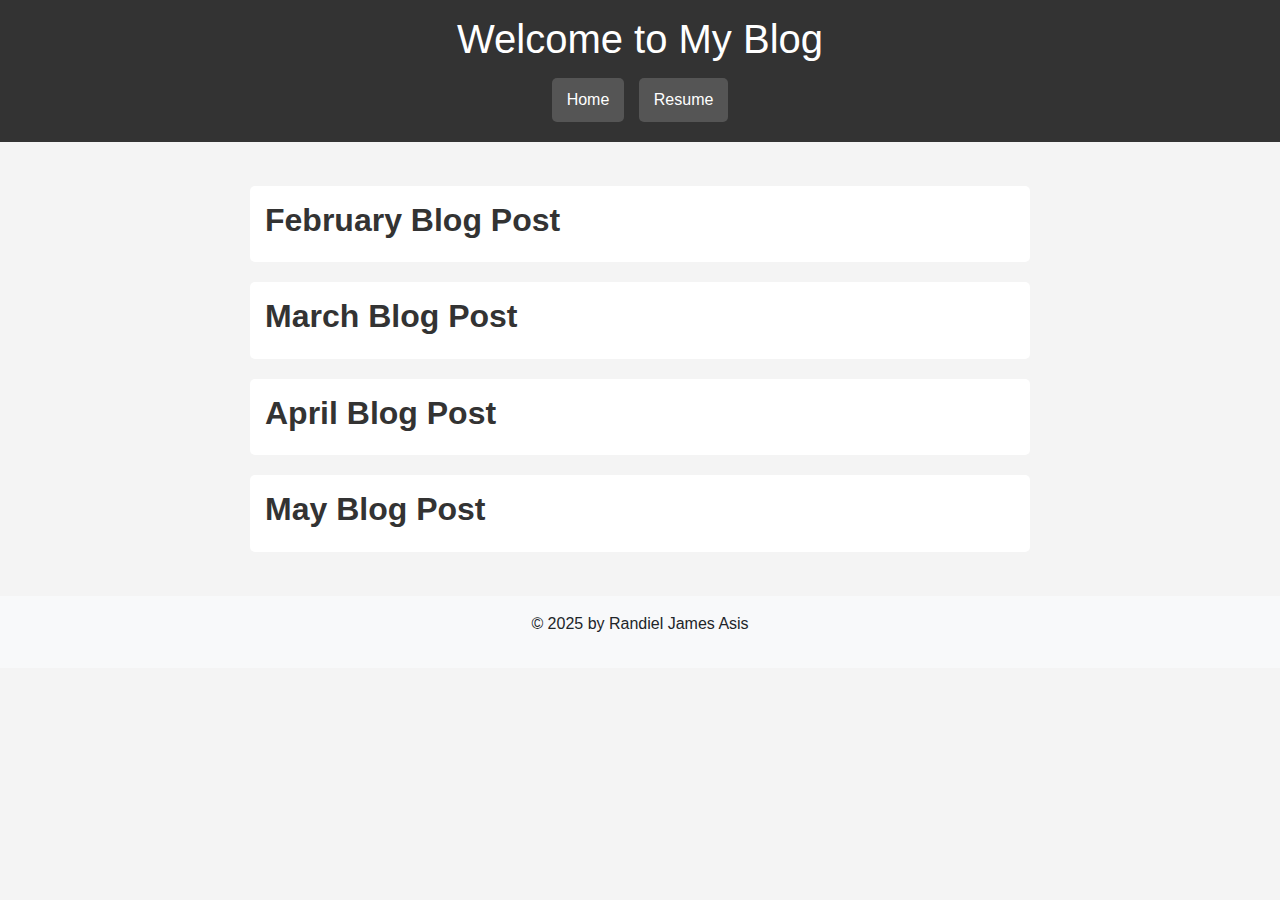
<file: index.html>
<!DOCTYPE html>
<html lang="en">
<head>
    <meta charset="UTF-8">
    <meta name="viewport" content="width=device-width, initial-scale=1.0">
    <title>My Blog</title>
    <!-- Bootstrap CSS -->
    <link href="https://cdn.jsdelivr.net/npm/bootstrap@5.3.0/dist/css/bootstrap.min.css" rel="stylesheet">
    <link rel="stylesheet" href="css/styles.css">
    <link rel="icon" type="image/png" href="images/Logo.png">
</head>
<body>

    <header>
        <h1>Welcome to My Blog</h1>
        <nav>
            <a href="index.html" class="btn btn-custom">Home</a>
            <a href="resume.html" class="btn btn-custom">Resume</a>
        </nav>
    </header>
    
    <main class="container my-4">
        <div id="posts-container" class="row"></div>
    </main>
    <footer class="text-center py-3 bg-light">
        <p>© 2025 by Randiel James Asis</p>
    </footer>
    <!-- Bootstrap JS Bundle -->
    <script src="https://cdn.jsdelivr.net/npm/bootstrap@5.3.0/dist/js/bootstrap.bundle.min.js"></script>
    <script src="script.js"></script>

</body>
</html>
</file>
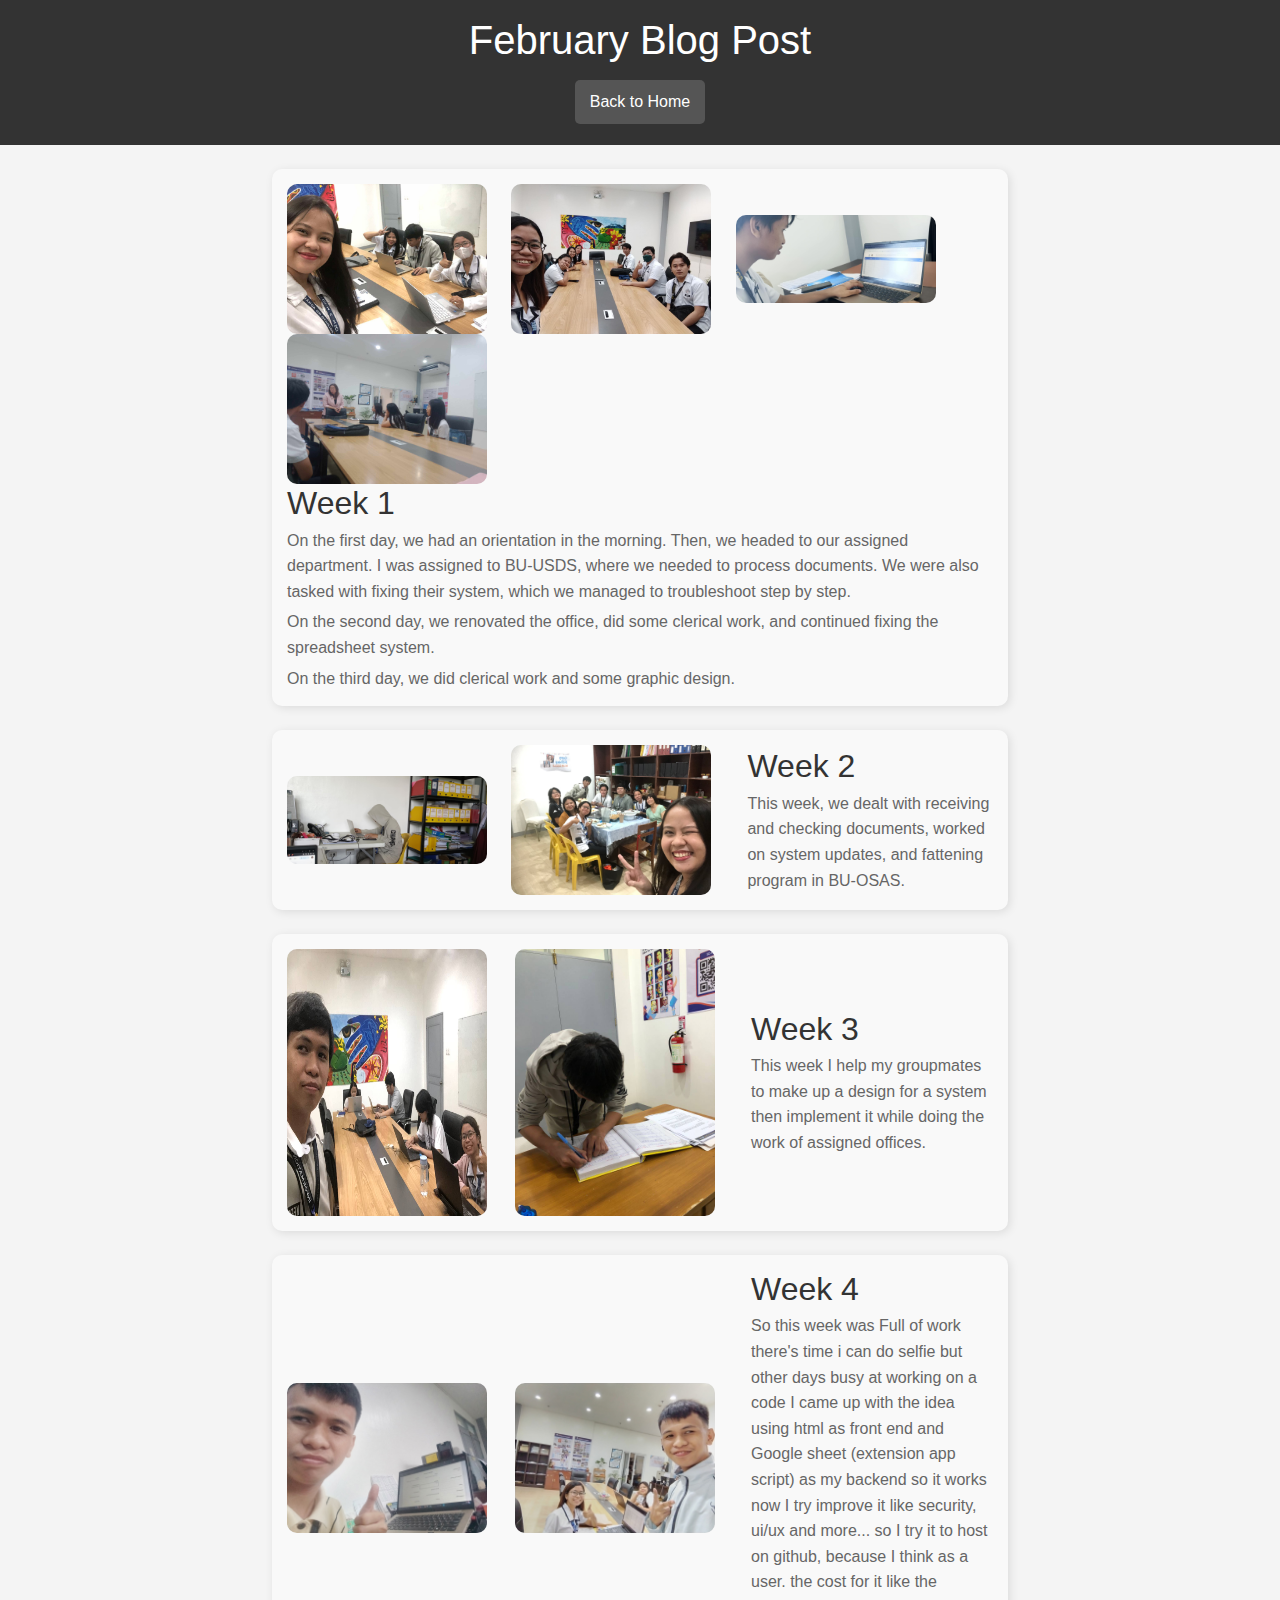
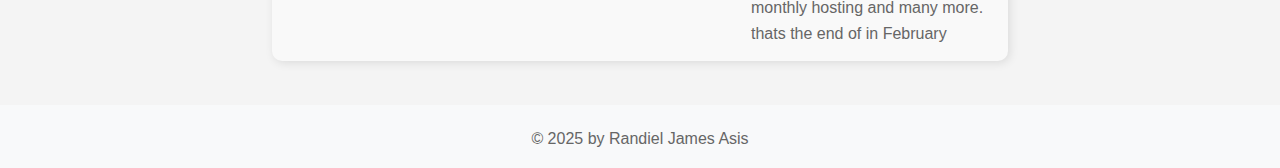
<file: post1.html>
<!DOCTYPE html>
<html lang="en">
<head>
    <meta charset="UTF-8">
    <meta name="viewport" content="width=device-width, initial-scale=1.0">
    <title>February Blog Post</title>
    <!-- Bootstrap CSS -->
    <link href="https://cdn.jsdelivr.net/npm/bootstrap@5.3.0/dist/css/bootstrap.min.css" rel="stylesheet">
    <link rel="stylesheet" href="css/post1.css">
    <link rel="icon" type="image/png" href="images/Logo.png">
</head>
<body>

    <header class="text-center py-3">
        <h1>February Blog Post</h1>
        <a href="index.html" class="btn btn-custom mt-2">Back to Home</a>

    </header>
    
    <main class="container my-4">
        <div class="row">
            <div class="col-md-8 mx-auto">
                <!-- First Post with Multiple Images -->
                <section class="post">
                    <div class="image-container">
                        <img src="images/work 2.jpg" alt="Coming Soon.">
                        <img src="images/Orientation2.jpg" alt="Coming Soon.">
                        <img src="images/work 1.jpg" alt="Coming Soon.">
                        <img src="images/orientation.jpg" alt="Coming Soon.">
                        <!-- <img src="images/work 5.jpg" alt="Image 5">
                        <img src="images/work 6.jpg" alt="Image 6">
                        <img src="images/work 7.jpg" alt="Image 7">
                        <img src="images/work 8.jpg" alt="Image 8">
                        <img src="images/work 9.jpg" alt="Image 9">
                        <img src="images/work 10.jpg" alt="Image 10"> -->
                    </div>
                    <div class="post-content">
                        <h2>Week 1</h2>
                        <p>On the first day, we had an orientation in the morning. Then, we headed to our assigned department. I was assigned to BU-USDS, where we needed to process documents. We were also tasked with fixing their system, which we managed to troubleshoot step by step.</p>
                        <p>On the second day, we renovated the office, did some clerical work, and continued fixing the spreadsheet system.</p>
                        <p>On the third day, we did clerical work and some graphic design.</p>
                    </div>
                </section>

                <!-- Second Post -->
                <section class="post d-flex flex-md-row flex-column align-items-center mt-4">
                    <div class="image-container">
                        <img src="images/Week2_1.jpg" alt="Coming Soon.">
                        <img src="images/Week2_2.jpg" alt="Coming Soon.">
                  
                      
                    </div>
                    <div class="post-content ms-md-3 mt-3 mt-md-0">
                        <h2>Week 2</h2>
                        <p>This week, we dealt with receiving and checking documents, worked on system updates, and fattening program in BU-OSAS.</p>
                    </div>
                </section>

                <!-- Third Post -->
                <section class="post d-flex flex-md-row flex-column align-items-center mt-4">
                    <div class="image-container d-flex flex-wrap gap-2">
                        <img src="images/week_3_1.jpg" alt="Coming Soon.">
                        <img src="images/week_3_2.jpg" alt="Coming Soon.">
                       

                    </div>
                    <div class="post-content ms-md-3 mt-3 mt-md-0">
                        <h2>Week 3</h2>
                        <p>This week I help my groupmates to make up a design for a system then implement it while doing the work of assigned offices.</p>
                    </div>
                </section>

                <!-- Fourth Post -->
                <section class="post d-flex flex-md-row flex-column align-items-center mt-4">
                    <div class="image-container d-flex flex-wrap gap-2">
                        <img src="images/week4_2.jpg" alt="Coming Soon.">
                        <img src="images/week4_1.jpg" alt="Coming Soon.">
                        
                    </div>
                    <div class="post-content ms-md-3 mt-3 mt-md-0">
                        <h2>Week 4</h2>
                        <p>So this week was Full of work there's time i can do selfie but other days busy at working on a code I came up with the idea using html as front end and Google sheet (extension app script) as my backend so it works now I try improve it like security, ui/ux and more... so I try it to host on github, because I think as a user. the cost for it like the monthly hosting and many more. thats the end of in February</p>
                    </div>
                </section>

                <!-- Fifth Post -->
                <!-- <section class="post d-flex flex-md-row flex-column align-items-center mt-4">
                    <div class="image-container d-flex flex-wrap gap-2">
                        <img src="images/pic5.jpg" alt="Image 5" class="img-fluid rounded" width="200">
                        <img src="images/pic5-2.jpg" alt="Image 5 Extra" class="img-fluid rounded" width="200">
                    </div>
                    <div class="post-content ms-md-3 mt-3 mt-md-0">
                        <h2>Week 5</h2>
                        <p>Coming Soon.</p>
                    </div>
                </section> -->

            </div>
        </div>
    </main>
    <footer class="text-center py-3 bg-light">
        <p>© 2025 by Randiel James Asis</p>
    </footer>
    <!-- Bootstrap JS Bundle -->
    <script src="https://cdn.jsdelivr.net/npm/bootstrap@5.3.0/dist/js/bootstrap.bundle.min.js"></script>

</body>
</html>
</file>
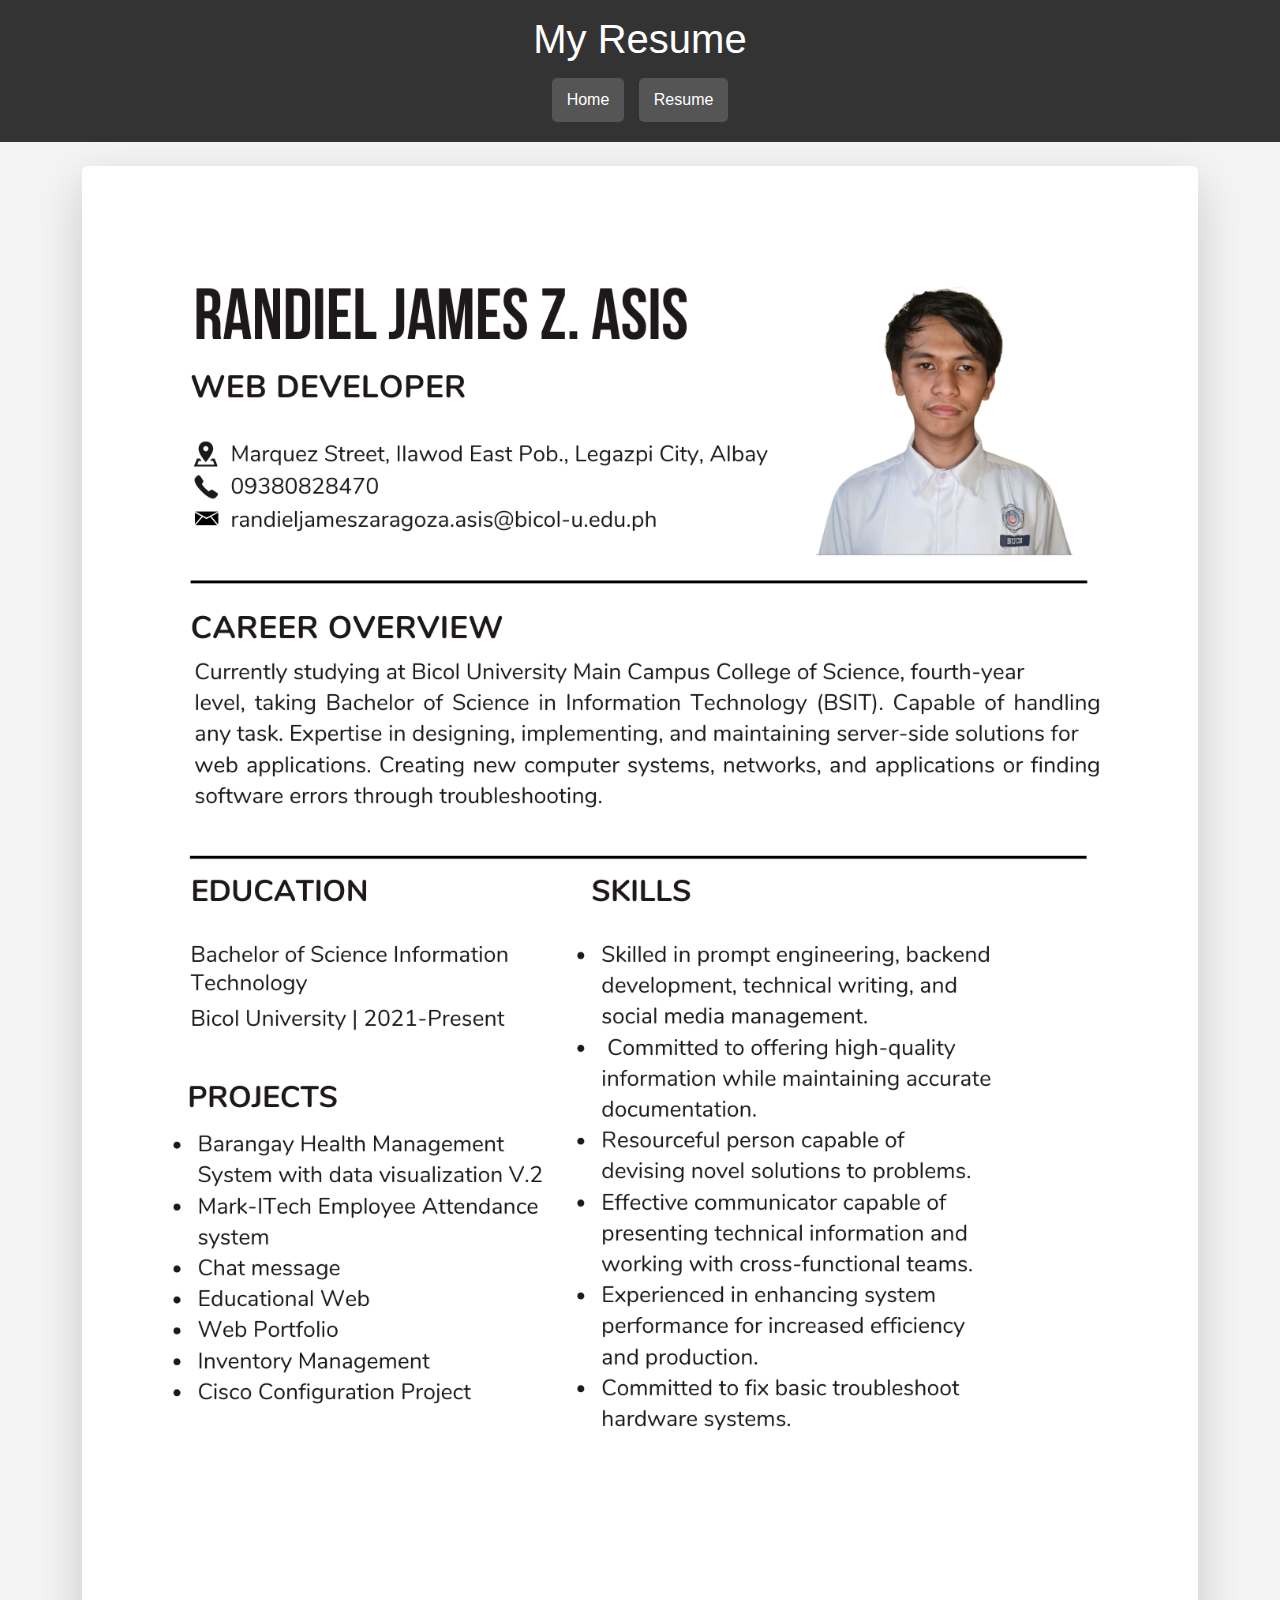
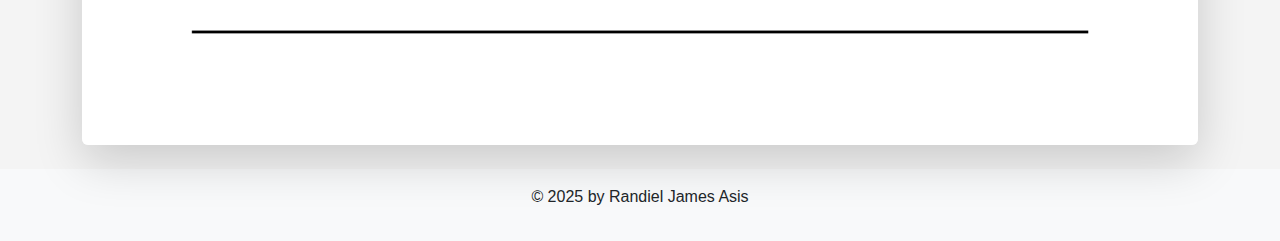
<file: resume.html>
<!DOCTYPE html>
<html lang="en">
<head>
    <meta charset="UTF-8">
    <meta name="viewport" content="width=device-width, initial-scale=1.0">
    <title>My Resume</title>
    <!-- Bootstrap CSS -->
    <link href="https://cdn.jsdelivr.net/npm/bootstrap@5.3.0/dist/css/bootstrap.min.css" rel="stylesheet">
    <link rel="stylesheet" href="css/styles.css">
    <link rel="icon" type="image/png" href="images/Logo.png">

</head>
<body>

    <header>
        <h1>My Resume</h1>
        <nav>
            <a href="index.html" class="btn btn-custom">Home</a>
            <a href="resume.html" class="btn btn-custom">Resume</a>
        </nav>
    </header>
    
    <main class="container my-4 text-center">
        <div id="resume-container">
            <img src="images/Resume.png" alt="My Resume" id="resume-image" class="img-fluid rounded shadow-lg">
        </div>
    </main>
    <footer class="text-center py-3 bg-light">
        <p>© 2025 by Randiel James Asis</p>
    </footer>
    <!-- Bootstrap JS Bundle -->
    <script src="https://cdn.jsdelivr.net/npm/bootstrap@5.3.0/dist/js/bootstrap.bundle.min.js"></script>
    <script src="script.js"></script>

</body>
</html>
</file>
<file: css/styles.css>
body {
    font-family: Arial, sans-serif;
    margin: 0;
    padding: 0;
    background-color: #f4f4f4;
}

header {
    background: #333;
    color: white;
    padding: 15px 0;
    text-align: center;
}

nav {
    margin-top: 10px;
}

.btn-custom {
    background: #555;
    color: white;
    border: none;
    padding: 10px 15px;
    text-decoration: none;
    border-radius: 5px;
    font-size: 16px;
    margin: 5px;
    display: inline-block;
    transition: background 0.3s ease;
}

.btn-custom:hover {
    background: #777;
    color: white;
}

#posts-container {
    max-width: 800px;
    margin: 20px auto;
    padding: 10px;
}

.post {
    background: white;
    margin: 10px 0;
    padding: 15px;
    border-radius: 5px;
}

/* Image Container - Allows 5 to 10 images to fit nicely */
.image-container {
    display: flex;
    flex-wrap: wrap;
    gap: 10px;
    justify-content: center;
    margin-bottom: 15px;
}

/* Post Images - Ensures proper sizing */
.image-container img {
    width: 200px;
    height: auto;
    border-radius: 5px;
    transition: transform 0.2s ease-in-out;
}

/* Hover Effect */
.image-container img:hover {
    transform: scale(1.05);
}

.post a {
    text-decoration: none;
    color: #333;
    font-weight: bold;
}

/* Responsive Design */
@media (max-width: 768px) {
    .image-container img {
        width: 100%;
        max-width: 250px;
    }
}
</file>
<file: css/post1.css>
body {
    font-family: Arial, sans-serif;
    line-height: 1.6;
    margin: 0;
    padding: 0;
    background-color: #f4f4f4;
}

header {
    background: #333;
    color: #fff;
    text-align: center;
    padding: 15px;
}

nav {
    margin-top: 10px;
}

.btn-custom {
    background: #555;
    color: white;
    border: none;
    padding: 10px 15px;
    text-decoration: none;
    border-radius: 5px;
    font-size: 16px;
    margin: 5px;
    display: inline-block;
    transition: background 0.3s ease;
}

.btn-custom:hover {
    background: #777;
    color: white;
}

main {
    width: 90%;
    max-width: 900px;
    margin: 20px auto;
}

.post {
    display: flex;
    flex-wrap: wrap;
    align-items: center;
    margin-bottom: 20px;
    background: #f9f9f9;
    padding: 15px;
    border-radius: 10px;
    box-shadow: 2px 2px 10px rgba(0, 0, 0, 0.1);
}

.post img {
    width: 200px;
    height: auto;
    border-radius: 10px;
    margin-right: 20px;
}

.post-content {
    flex: 1;
}

h2 {
    margin: 0;
    color: #333;
}

p {
    margin: 5px 0 0;
    color: #666;
}
</file>
